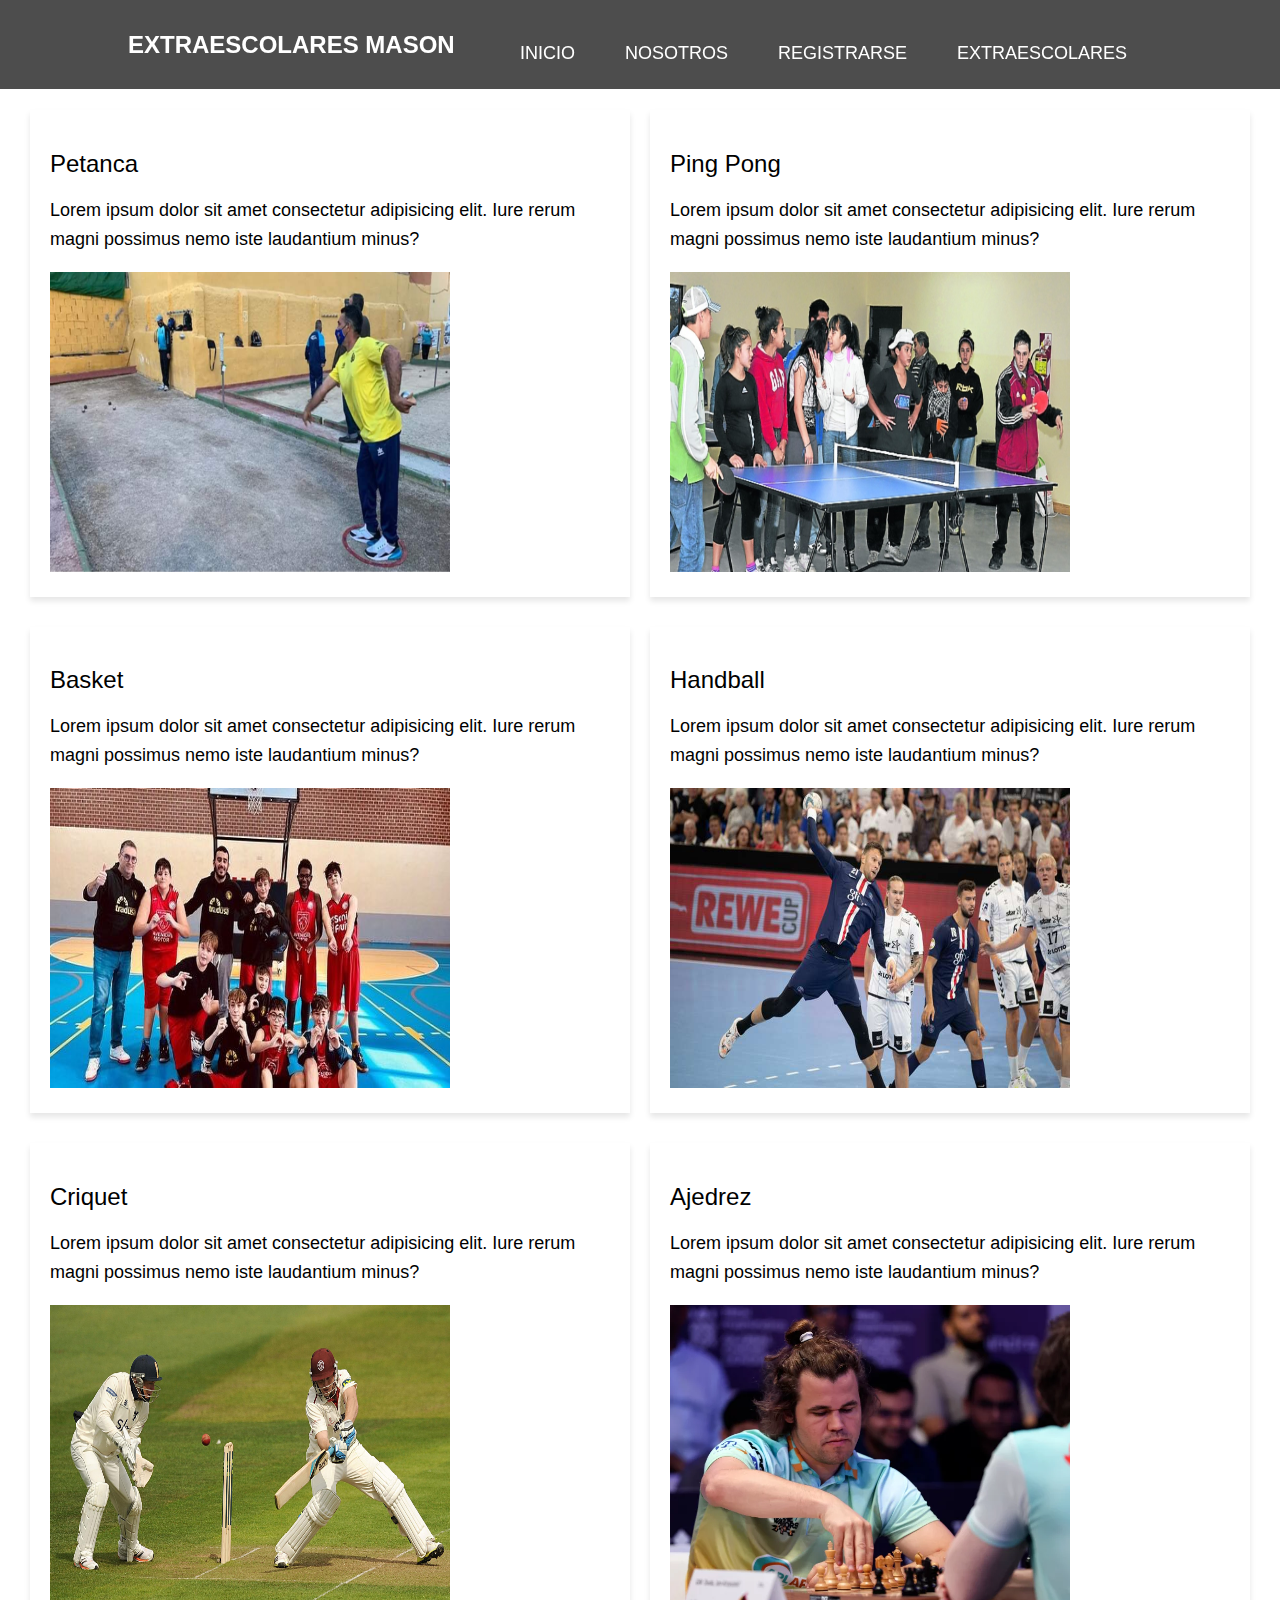
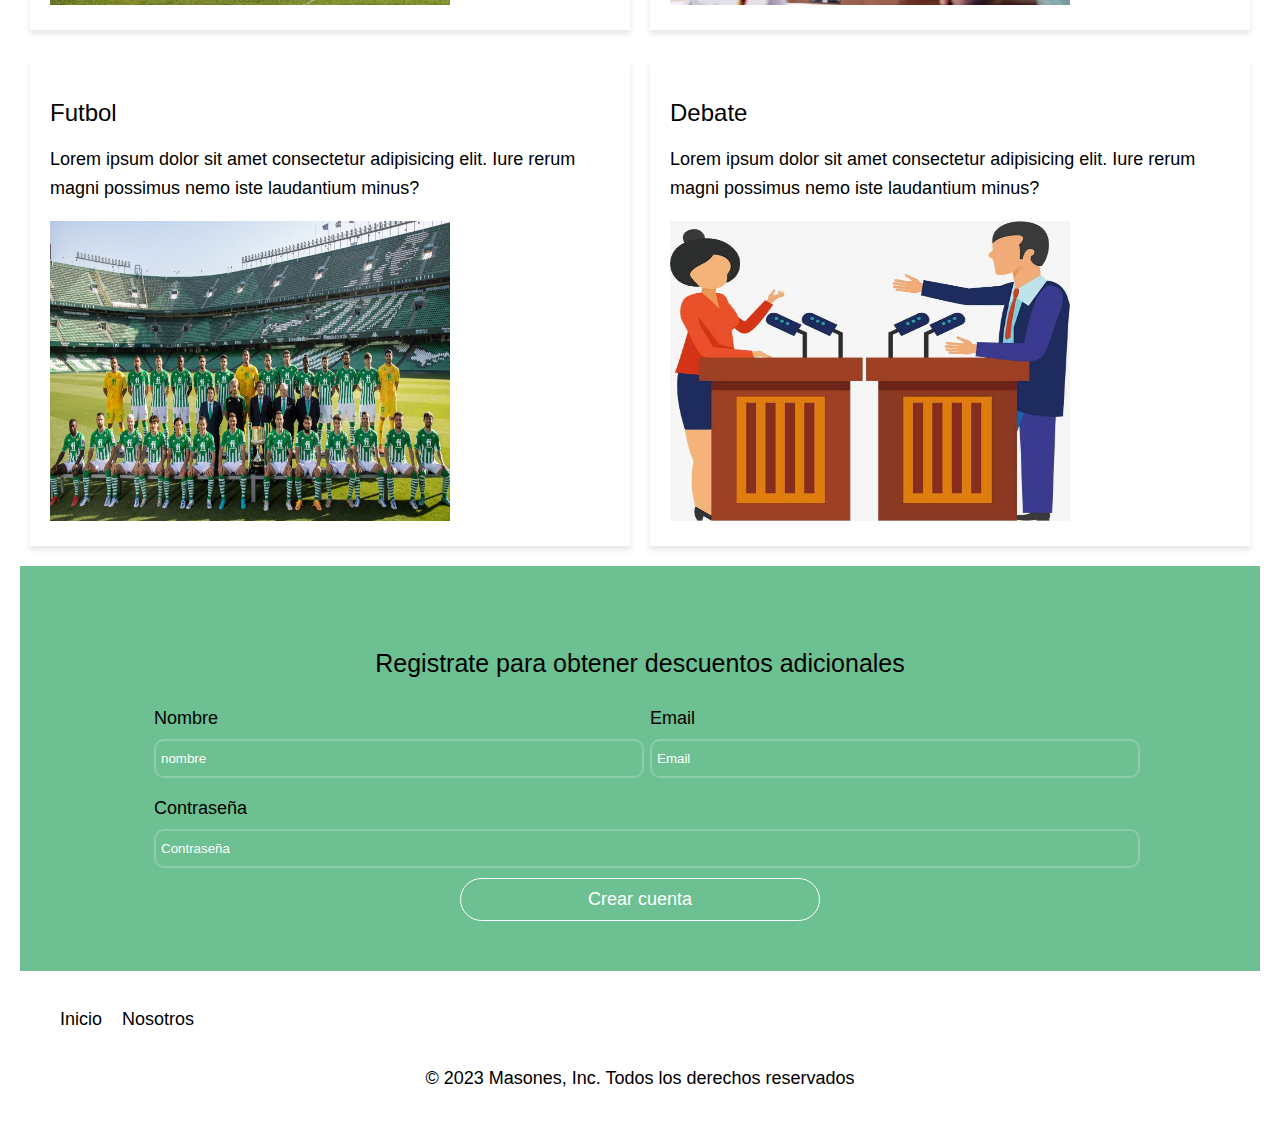
<file: index.html>
<!DOCTYPE html>
<html lang="en">

<head>
  <meta charset="UTF-8">
  <meta http-equiv="X-UA-Compatible" content="IE=edge">
  <meta name="viewport" content="width=device-width, initial-scale=1.0">
  <title>Extraescolares Mason</title>
  <link rel="stylesheet" href="styles.css">
</head>

<body>
  <header class="header">
    <div class="logo">Extraescolares Mason</div>
    <input type="checkbox" id="toggle">
    <label for="toggle"><img class="menu" src="./assets/menu.png" alt="menu"></label>
    <nav class="navigation">
      <ul>
        <li><a href="./index.html">INICIO</a></li>
        <li><a href="./index.html">NOSOTROS</a></li>
        <li><a href="#footer">REGISTRARSE</a></li>
        <li><a href="./index.html">EXTRAESCOLARES</a>
          <ul>
            <li><a href="./petanca.html">PETANCA</a></li>
            <li><a href="./ping-pong.html">PING PONG</a></li>
            <li><a href="./basket.html">BASKET</a></li>
            <li><a href="./handball.html">HANDBALL</a></li>
            <li><a href="./criquet.html">CRIQUET</a></li>
            <li><a href="./chess.html">AJEDREZ</a></li>
            <li><a href="./futbol.html">FUTBOL</a></li>
            <li><a href="./debate.html">DEBATE</a></li>
          </ul>
        </li>
      </ul>
    </nav>
  </header>

  <main class="main-content">
    <section class="section">
      <a href="./petanca.html">
        <h2>Petanca</h2>
        <p>Lorem ipsum dolor sit amet consectetur adipisicing elit. Iure rerum magni possimus nemo iste laudantium
          minus?</p>
        <div class="img">
          <img src="./assets/petanca1.jpg" alt="petanca1">
        </div>
      </a>
    </section>

    <section class="section">
      <a href="./ping-pong.html">
        <h2>Ping Pong</h2>
        <p>Lorem ipsum dolor sit amet consectetur adipisicing elit. Iure rerum magni possimus nemo iste laudantium
          minus?</p>
        <div class="img">
          <img src="./assets/ping-pong1.jpg" alt="Ping Pong">
        </div>
      </a>
    </section>

    <section class="section">
      <a href="./basket.html">
        <h2>Basket</h2>
        <p>Lorem ipsum dolor sit amet consectetur adipisicing elit. Iure rerum magni possimus nemo iste laudantium
          minus?</p>
        <div class="img">
          <img src="./assets/basket1.jpg" alt="basket">
        </div>
      </a>

    </section>

    <section class="section">
      <a href="./handball.html">
        <h2>Handball</h2>
        <p>Lorem ipsum dolor sit amet consectetur adipisicing elit. Iure rerum magni possimus nemo iste laudantium
          minus?</p>
        <div class="img">
          <img src="./assets/handball1.jpg" alt="handball">
        </div>
      </a>

    </section>

    <section class="section">
      <a href="./criquet.html">
        <h2>Criquet</h2>
        <p>Lorem ipsum dolor sit amet consectetur adipisicing elit. Iure rerum magni possimus nemo iste laudantium
          minus?</p>
        <div class="img">
          <img src="./assets/criquet1.jpg" alt="criquet">
        </div>
      </a>

    </section>

    <section class="section">
      <a href="./chess.html">
        <h2>Ajedrez</h2>
        <p>Lorem ipsum dolor sit amet consectetur adipisicing elit. Iure rerum magni possimus nemo iste laudantium
          minus?</p>
        <div class="img">
          <img src="./assets/chess1.webp" alt="chess">
        </div>
      </a>

    </section>

    <section class="section">
      <a href="./futbol.html">
        <h2>Futbol</h2>
        <p>Lorem ipsum dolor sit amet consectetur adipisicing elit. Iure rerum magni possimus nemo iste laudantium
          minus?</p>
        <div class="img">
          <img src="./assets/futbol1.jpeg" alt="futbol">
        </div>
      </a>
    </section>

    <section class="section">
      <a href="./debate.html">
        <h2>Debate</h2>
        <p>Lorem ipsum dolor sit amet consectetur adipisicing elit. Iure rerum magni possimus nemo iste laudantium
          minus?</p>
        <div class="img">
          <img src="./assets/debate1.jpg" alt="debate">
        </div>
      </a>
    </section>
  </main>

  <section id="contacto">
    <h4>Registrate para obtener descuentos adicionales</h4>
    <form class="form" action="#">
      <div class="datos-form">
        <div class="nombre">
          <label for="nombre">Nombre</label>
          <input type="text" name="nombre" id="nombre" placeholder="nombre">
        </div>

        <div class="email">
          <label for="email">Email</label>
          <input type="email" name="email" id="email" placeholder="Email">
        </div>
      </div>

      <div class="contraseña">
        <label for="contraseña">Contraseña</label>
        <input type="contraseña" name="contraseña" id="contraseña" placeholder="Contraseña">
      </div>

      <div class="boton-formulario">
        <a href="#" class="boton-saber-mas">Crear cuenta</a>
      </div>
    </form>
  </section>

  <footer id="footer" class="footer">
    <div class="container">
      <div class="footer-content">
        <div class="footer-links">
          <ul>
            <li><a href="#">Inicio</a></li>
            <li><a href="#">Nosotros</a></li>
          </ul>
        </div>
      </div>
      <p class="copyright">© 2023 Masones, Inc. Todos los derechos reservados</p>
    </div>
  </footer>
</body>

</html>
</file>
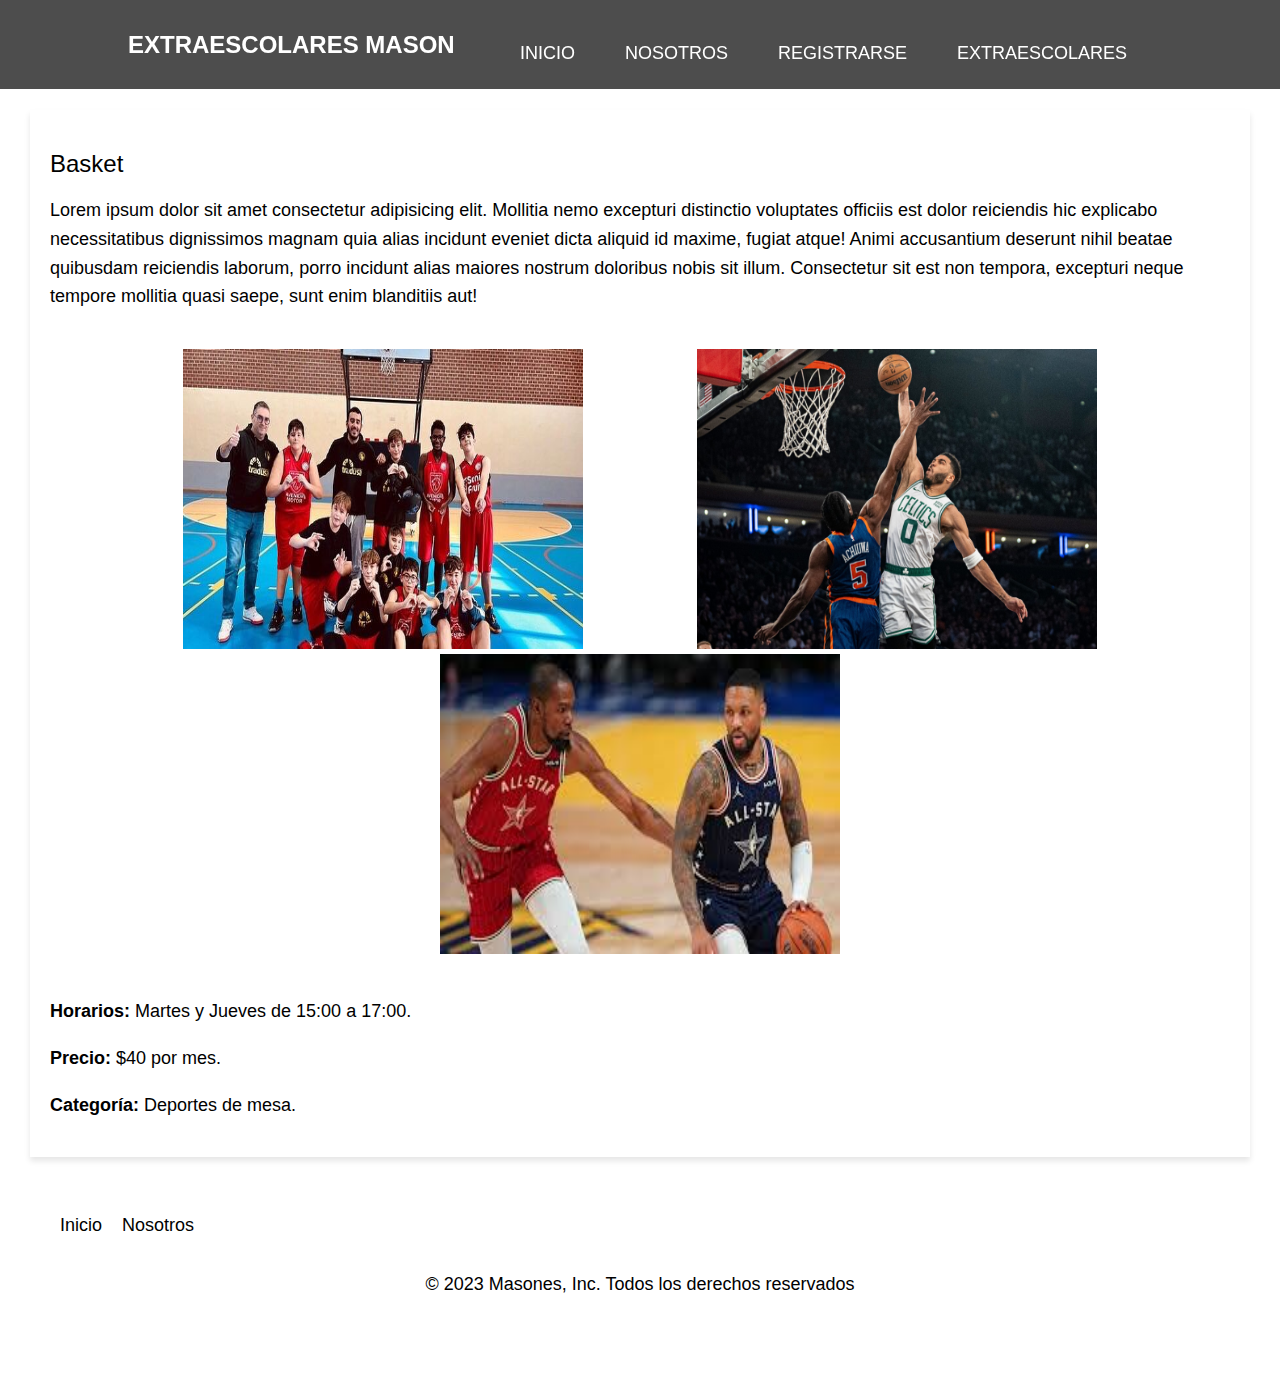
<file: basket.html>
<!DOCTYPE html>
<html lang="en">

<head>
  <meta charset="UTF-8">
  <meta http-equiv="X-UA-Compatible" content="IE=edge">
  <meta name="viewport" content="width=device-width, initial-scale=1.0">
  <title>Extraescolares Mason</title>
  <link rel="stylesheet" href="styles.css">
</head>

<body>
  <header class="header">
    <div class="logo">Extraescolares Mason</div>
    <input type="checkbox" id="toggle">
    <label for="toggle"><img class="menu" src="./assets/menu.png" alt="menu"></label>
    <nav class="navigation">
      <ul>
        <li><a href="./index.html">INICIO</a></li>
        <li><a href="./index.html">NOSOTROS</a></li>
        <li><a href="#footer">REGISTRARSE</a></li>
        <li><a href="./index.html">EXTRAESCOLARES</a>
          <ul>
            <li><a href="./petanca.html">PETANCA</a></li>
            <li><a href="./ping-pong.html">PING PONG</a></li>
            <li><a href="./basket.html">BASKET</a></li>
            <li><a href="./handball.html">HANDBALL</a></li>
            <li><a href="./criquet.html">CRIQUET</a></li>
            <li><a href="./chess.html">AJEDREZ</a></li>
            <li><a href="./futbol.html">FUTBOL</a></li>
            <li><a href="./debate.html">DEBATE</a></li>
          </ul>
        </li>
      </ul>
    </nav>
  </header>

  <main class="main-content">
    <section class="section">
      <a href="./basket.html">
        <h2>Basket</h2>
        <p>Lorem ipsum dolor sit amet consectetur adipisicing elit. Mollitia nemo excepturi distinctio voluptates
          officiis est dolor reiciendis hic explicabo necessitatibus dignissimos magnam quia alias incidunt eveniet
          dicta aliquid id maxime, fugiat atque! Animi accusantium deserunt nihil beatae quibusdam reiciendis laborum,
          porro incidunt alias maiores nostrum doloribus nobis sit illum. Consectetur sit est non tempora, excepturi
          neque tempore mollitia quasi saepe, sunt enim blanditiis aut!</p>
        <div class="imgs">
          <div class="img">
            <img src="./assets/basket1.jpg" alt="Basket 1">
          </div>
          <div class="img">
            <img src="./assets/basket2.jpg" alt="Basket 2">
          </div>
          <div class="img">
            <img src="./assets/basket3.jpg" alt="Basket 3">
          </div>
        </div>
        <div class="additional-info">
          <p><strong>Horarios:</strong> Martes y Jueves de 15:00 a 17:00.</p>
          <p><strong>Precio:</strong> $40 por mes.</p>
          <p><strong>Categoría:</strong> Deportes de mesa.</p>
        </div>
      </a>
    </section>
  </main>

  <footer class="footer">
    <div class="container">
      <div class="footer-content">
        <div class="footer-links">
          <ul>
            <li><a href="#">Inicio</a></li>
            <li><a href="#">Nosotros</a></li>
          </ul>
        </div>
      </div>
      <p class="copyright">© 2023 Masones, Inc. Todos los derechos reservados</p>
    </div>
  </footer>
</body>

</html>
</file>
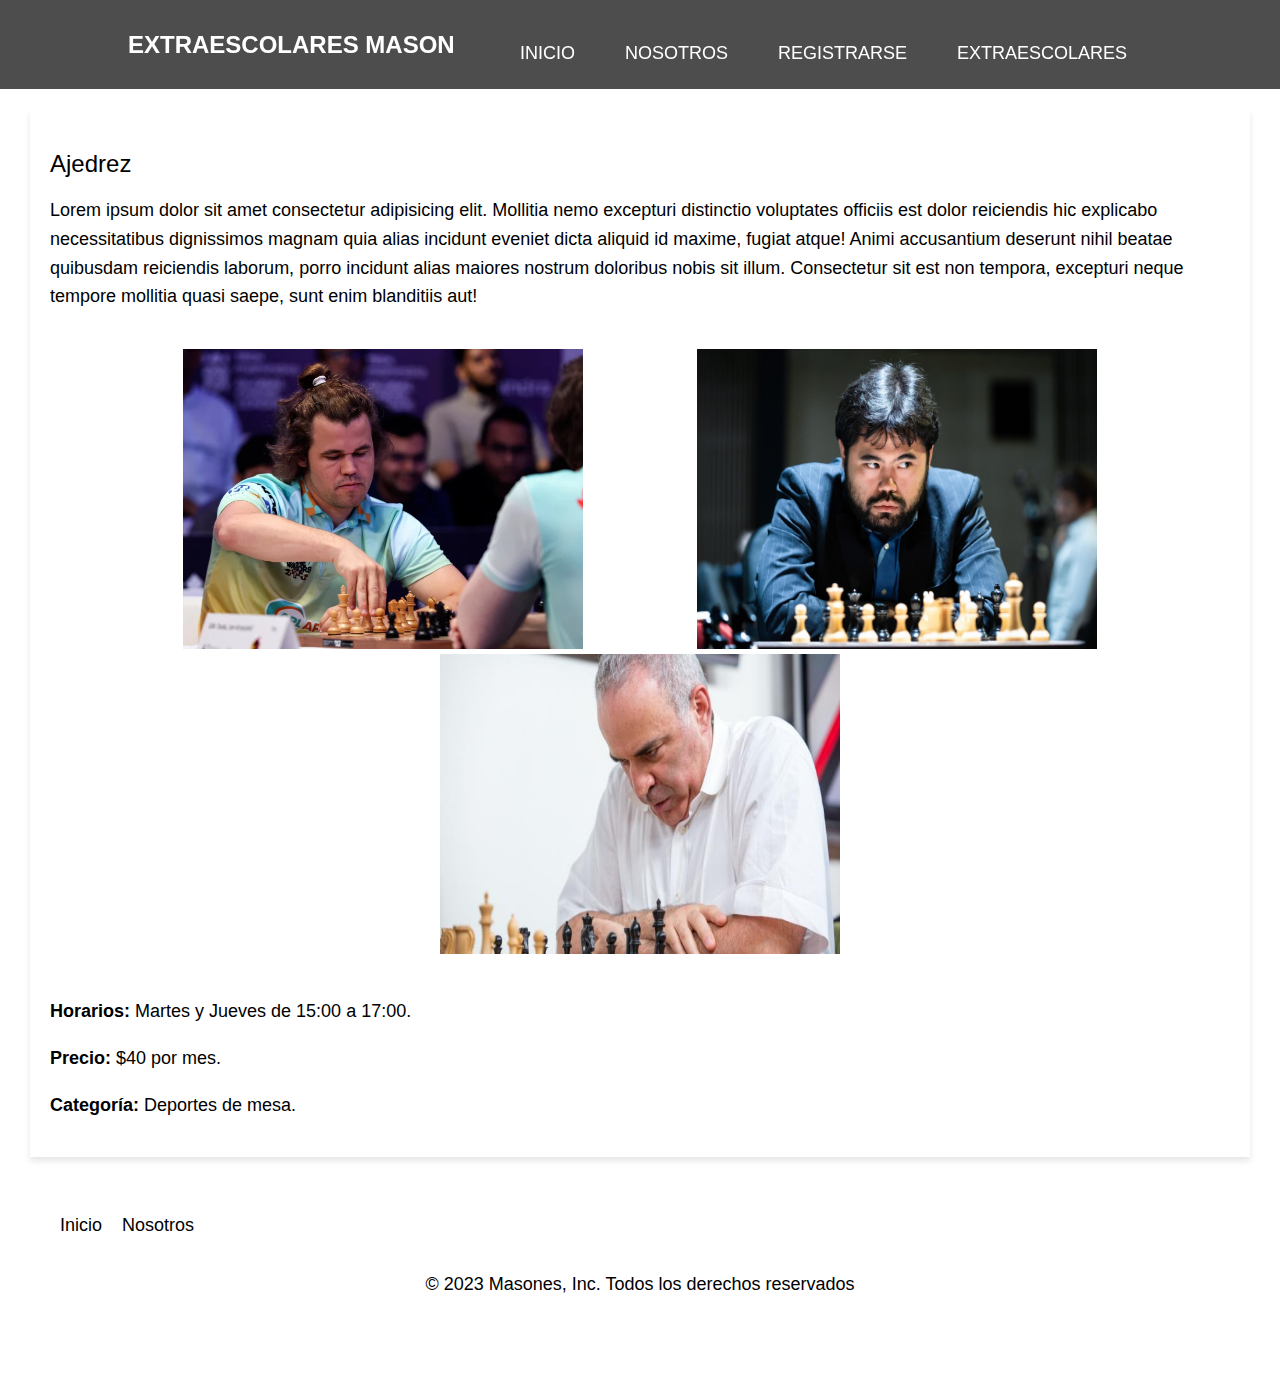
<file: chess.html>
<!DOCTYPE html>
<html lang="en">

<head>
  <meta charset="UTF-8">
  <meta http-equiv="X-UA-Compatible" content="IE=edge">
  <meta name="viewport" content="width=device-width, initial-scale=1.0">
  <title>Extraescolares Mason</title>
  <link rel="stylesheet" href="styles.css">
</head>

<body>
  <header class="header">
    <div class="logo">Extraescolares Mason</div>
    <input type="checkbox" id="toggle">
    <label for="toggle"><img class="menu" src="./assets/menu.png" alt="menu"></label>
    <nav class="navigation">
      <ul>
        <li><a href="./index.html">INICIO</a></li>
        <li><a href="./index.html">NOSOTROS</a></li>
        <li><a href="#footer">REGISTRARSE</a></li>
        <li><a href="./index.html">EXTRAESCOLARES</a>
          <ul>
            <li><a href="./petanca.html">PETANCA</a></li>
            <li><a href="./ping-pong.html">PING PONG</a></li>
            <li><a href="./basket.html">BASKET</a></li>
            <li><a href="./handball.html">HANDBALL</a></li>
            <li><a href="./criquet.html">CRIQUET</a></li>
            <li><a href="./chess.html">AJEDREZ</a></li>
            <li><a href="./futbol.html">FUTBOL</a></li>
            <li><a href="./debate.html">DEBATE</a></li>
          </ul>
        </li>
      </ul>
    </nav>
  </header>

  <main class="main-content">
    <section class="section">
      <a href="./chess.html">
        <h2>Ajedrez</h2>
        <p>Lorem ipsum dolor sit amet consectetur adipisicing elit. Mollitia nemo excepturi distinctio voluptates
          officiis est dolor reiciendis hic explicabo necessitatibus dignissimos magnam quia alias incidunt eveniet
          dicta aliquid id maxime, fugiat atque! Animi accusantium deserunt nihil beatae quibusdam reiciendis laborum,
          porro incidunt alias maiores nostrum doloribus nobis sit illum. Consectetur sit est non tempora, excepturi
          neque tempore mollitia quasi saepe, sunt enim blanditiis aut!</p>
        <div class="imgs">
          <div class="img">
            <img src="./assets/chess1.webp" alt="chess 1">
          </div>
          <div class="img">
            <img src="./assets/chess2.webp" alt="chess 2">
          </div>
          <div class="img">
            <img src="./assets/chess3.webp" alt="chess 3">
          </div>
        </div>
        <div class="additional-info">
          <p><strong>Horarios:</strong> Martes y Jueves de 15:00 a 17:00.</p>
          <p><strong>Precio:</strong> $40 por mes.</p>
          <p><strong>Categoría:</strong> Deportes de mesa.</p>
        </div>
      </a>
    </section>
  </main>

  <footer class="footer">
    <div class="container">
      <div class="footer-content">
        <div class="footer-links">
          <ul>
            <li><a href="#">Inicio</a></li>
            <li><a href="#">Nosotros</a></li>
          </ul>
        </div>
      </div>
      <p class="copyright">© 2023 Masones, Inc. Todos los derechos reservados</p>
    </div>
  </footer>
</body>

</html>
</file>
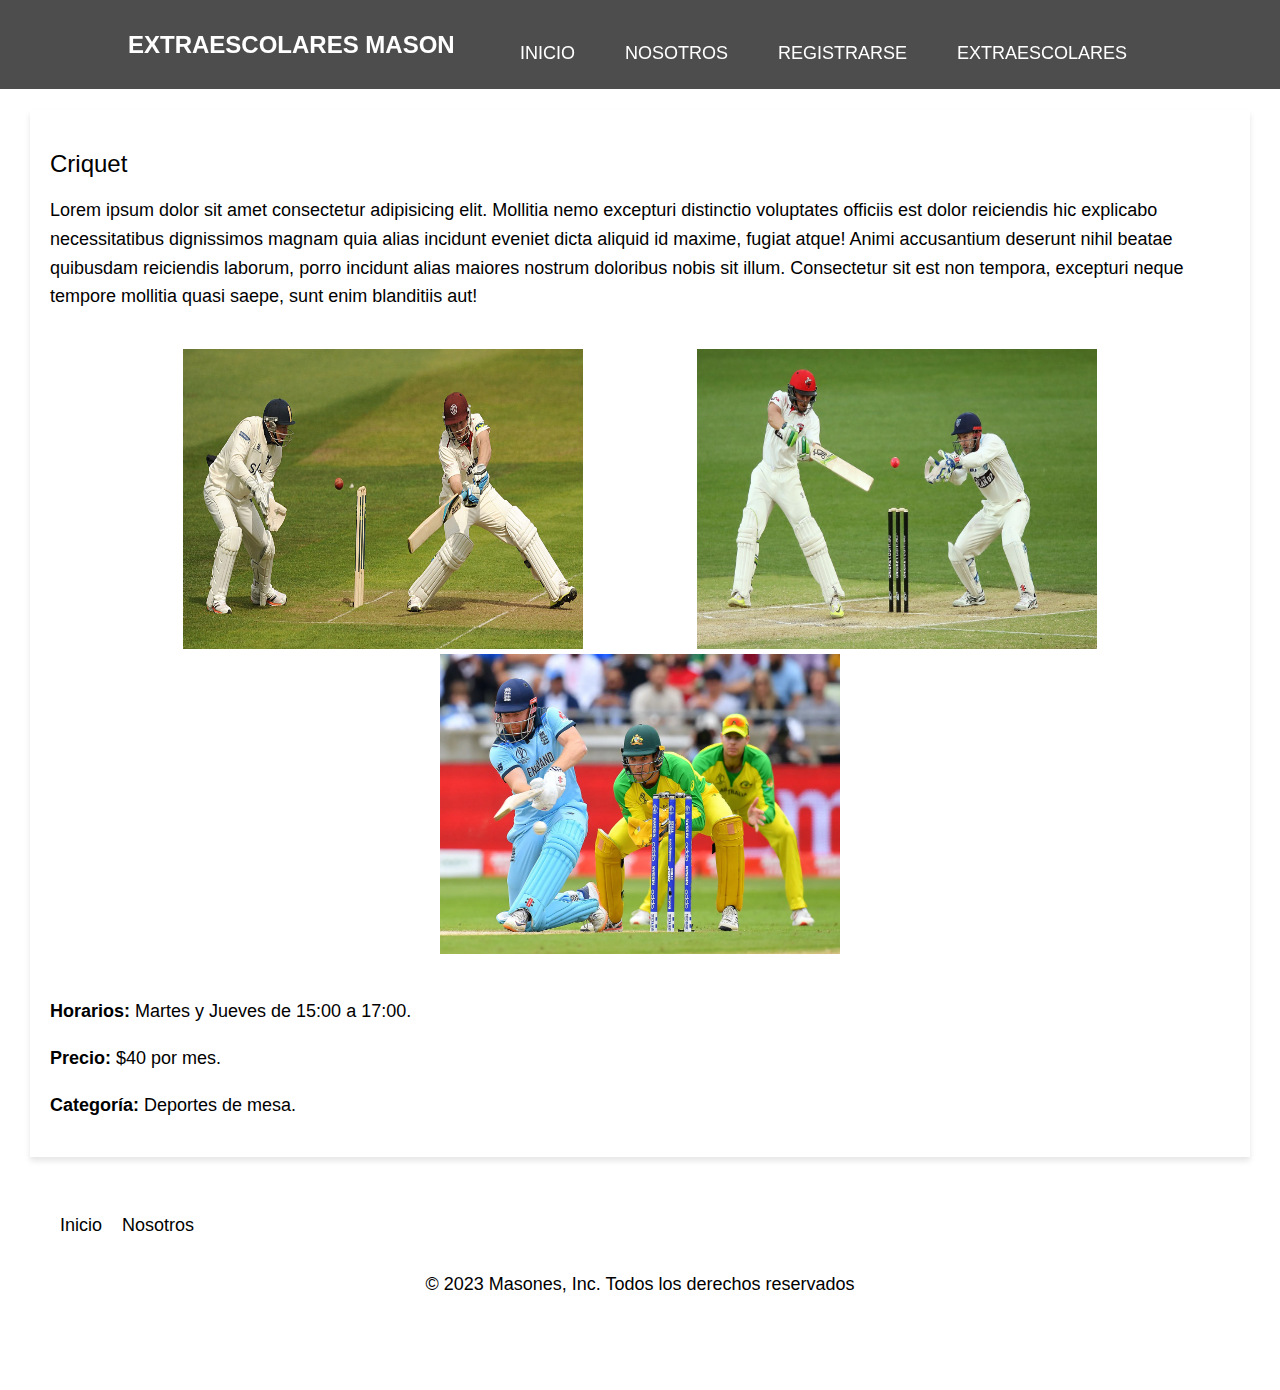
<file: criquet.html>
<!DOCTYPE html>
<html lang="en">

<head>
  <meta charset="UTF-8">
  <meta http-equiv="X-UA-Compatible" content="IE=edge">
  <meta name="viewport" content="width=device-width, initial-scale=1.0">
  <title>Extraescolares Mason</title>
  <link rel="stylesheet" href="styles.css">
</head>

<body>
  <header class="header">
    <div class="logo">Extraescolares Mason</div>
    <input type="checkbox" id="toggle">
    <label for="toggle"><img class="menu" src="./assets/menu.png" alt="menu"></label>
    <nav class="navigation">
      <ul>
        <li><a href="./index.html">INICIO</a></li>
        <li><a href="./index.html">NOSOTROS</a></li>
        <li><a href="#footer">REGISTRARSE</a></li>
        <li><a href="./index.html">EXTRAESCOLARES</a>
          <ul>
            <li><a href="./petanca.html">PETANCA</a></li>
            <li><a href="./ping-pong.html">PING PONG</a></li>
            <li><a href="./basket.html">BASKET</a></li>
            <li><a href="./handball.html">HANDBALL</a></li>
            <li><a href="./criquet.html">CRIQUET</a></li>
            <li><a href="./chess.html">AJEDREZ</a></li>
            <li><a href="./futbol.html">FUTBOL</a></li>
            <li><a href="./debate.html">DEBATE</a></li>
          </ul>
        </li>
      </ul>
    </nav>
  </header>

  <main class="main-content">
    <section class="section">
      <a href="./criquet.html">
        <h2>Criquet</h2>
        <p>Lorem ipsum dolor sit amet consectetur adipisicing elit. Mollitia nemo excepturi distinctio voluptates
          officiis est dolor reiciendis hic explicabo necessitatibus dignissimos magnam quia alias incidunt eveniet
          dicta aliquid id maxime, fugiat atque! Animi accusantium deserunt nihil beatae quibusdam reiciendis laborum,
          porro incidunt alias maiores nostrum doloribus nobis sit illum. Consectetur sit est non tempora, excepturi
          neque tempore mollitia quasi saepe, sunt enim blanditiis aut!</p>
        <div class="imgs">
          <div class="img">
            <img src="./assets/criquet1.jpg" alt="criquet 1">
          </div>
          <div class="img">
            <img src="./assets/criquet2.jpg" alt="criquet 2">
          </div>
          <div class="img">
            <img src="./assets/criquet3.webp" alt="criquet 3">
          </div>
        </div>
        <div class="additional-info">
          <p><strong>Horarios:</strong> Martes y Jueves de 15:00 a 17:00.</p>
          <p><strong>Precio:</strong> $40 por mes.</p>
          <p><strong>Categoría:</strong> Deportes de mesa.</p>
        </div>
      </a>
    </section>
  </main>

  <footer class="footer">
    <div class="container">
      <div class="footer-content">
        <div class="footer-links">
          <ul>
            <li><a href="#">Inicio</a></li>
            <li><a href="#">Nosotros</a></li>
          </ul>
        </div>
      </div>
      <p class="copyright">© 2023 Masones, Inc. Todos los derechos reservados</p>
    </div>
  </footer>
</body>

</html>
</file>
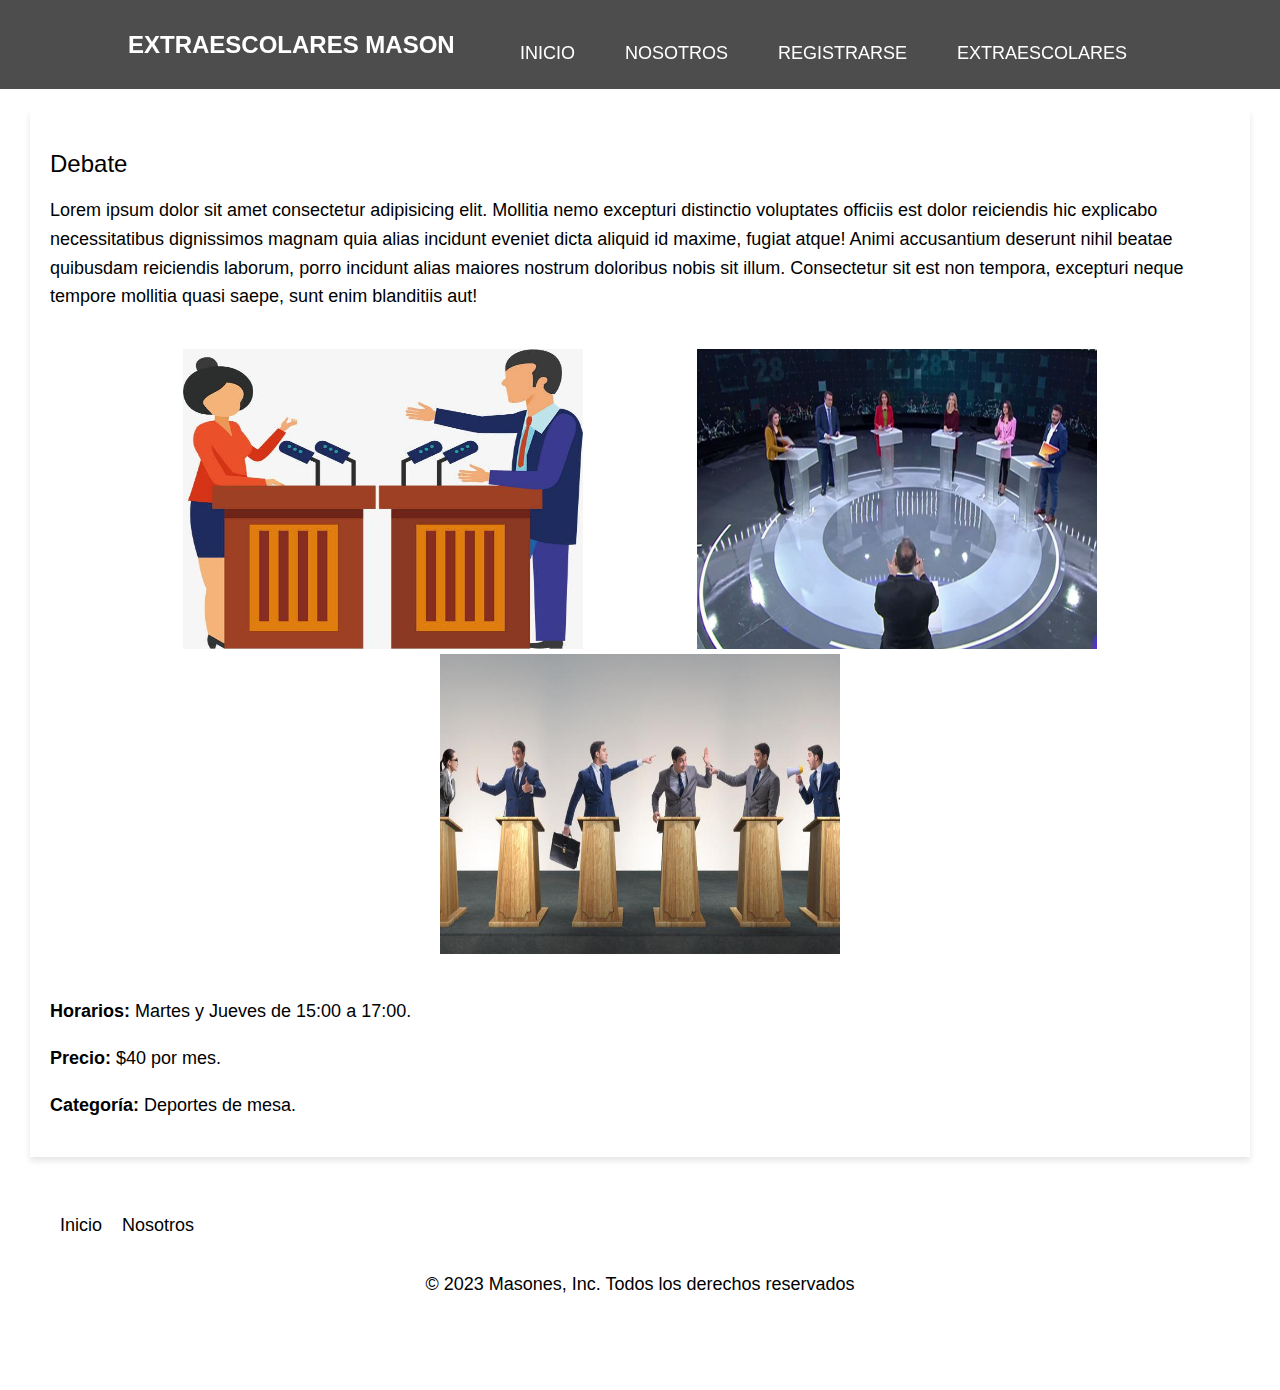
<file: debate.html>
<!DOCTYPE html>
<html lang="en">

<head>
  <meta charset="UTF-8">
  <meta http-equiv="X-UA-Compatible" content="IE=edge">
  <meta name="viewport" content="width=device-width, initial-scale=1.0">
  <title>Extraescolares Mason</title>
  <link rel="stylesheet" href="styles.css">
</head>

<body>
  <header class="header">
    <div class="logo">Extraescolares Mason</div>
    <input type="checkbox" id="toggle">
    <label for="toggle"><img class="menu" src="./assets/menu.png" alt="menu"></label>
    <nav class="navigation">
      <ul>
        <li><a href="./index.html">INICIO</a></li>
        <li><a href="./index.html">NOSOTROS</a></li>
        <li><a href="#footer">REGISTRARSE</a></li>
        <li><a href="./index.html">EXTRAESCOLARES</a>
          <ul>
            <li><a href="./petanca.html">PETANCA</a></li>
            <li><a href="./ping-pong.html">PING PONG</a></li>
            <li><a href="./basket.html">BASKET</a></li>
            <li><a href="./handball.html">HANDBALL</a></li>
            <li><a href="./criquet.html">CRIQUET</a></li>
            <li><a href="./chess.html">AJEDREZ</a></li>
            <li><a href="./futbol.html">FUTBOL</a></li>
            <li><a href="./debate.html">DEBATE</a></li>
          </ul>
        </li>
      </ul>
    </nav>
  </header>

  <main class="main-content">
    <section class="section">
      <a href="./chess.html">
        <h2>Debate</h2>
        <p>Lorem ipsum dolor sit amet consectetur adipisicing elit. Mollitia nemo excepturi distinctio voluptates
          officiis est dolor reiciendis hic explicabo necessitatibus dignissimos magnam quia alias incidunt eveniet
          dicta aliquid id maxime, fugiat atque! Animi accusantium deserunt nihil beatae quibusdam reiciendis laborum,
          porro incidunt alias maiores nostrum doloribus nobis sit illum. Consectetur sit est non tempora, excepturi
          neque tempore mollitia quasi saepe, sunt enim blanditiis aut!</p>
        <div class="imgs">
          <div class="img">
            <img src="./assets/debate1.jpg" alt="debate 1">
          </div>
          <div class="img">
            <img src="./assets/debate2.jpg" alt="debate 2">
          </div>
          <div class="img">
            <img src="./assets/debate3.jpg" alt="debate 3">
          </div>
        </div>
        <div class="additional-info">
          <p><strong>Horarios:</strong> Martes y Jueves de 15:00 a 17:00.</p>
          <p><strong>Precio:</strong> $40 por mes.</p>
          <p><strong>Categoría:</strong> Deportes de mesa.</p>
        </div>
      </a>
    </section>
  </main>

  <footer class="footer">
    <div class="container">
      <div class="footer-content">
        <div class="footer-links">
          <ul>
            <li><a href="#">Inicio</a></li>
            <li><a href="#">Nosotros</a></li>
          </ul>
        </div>
      </div>
      <p class="copyright">© 2023 Masones, Inc. Todos los derechos reservados</p>
    </div>
  </footer>
</body>

</html>
</file>
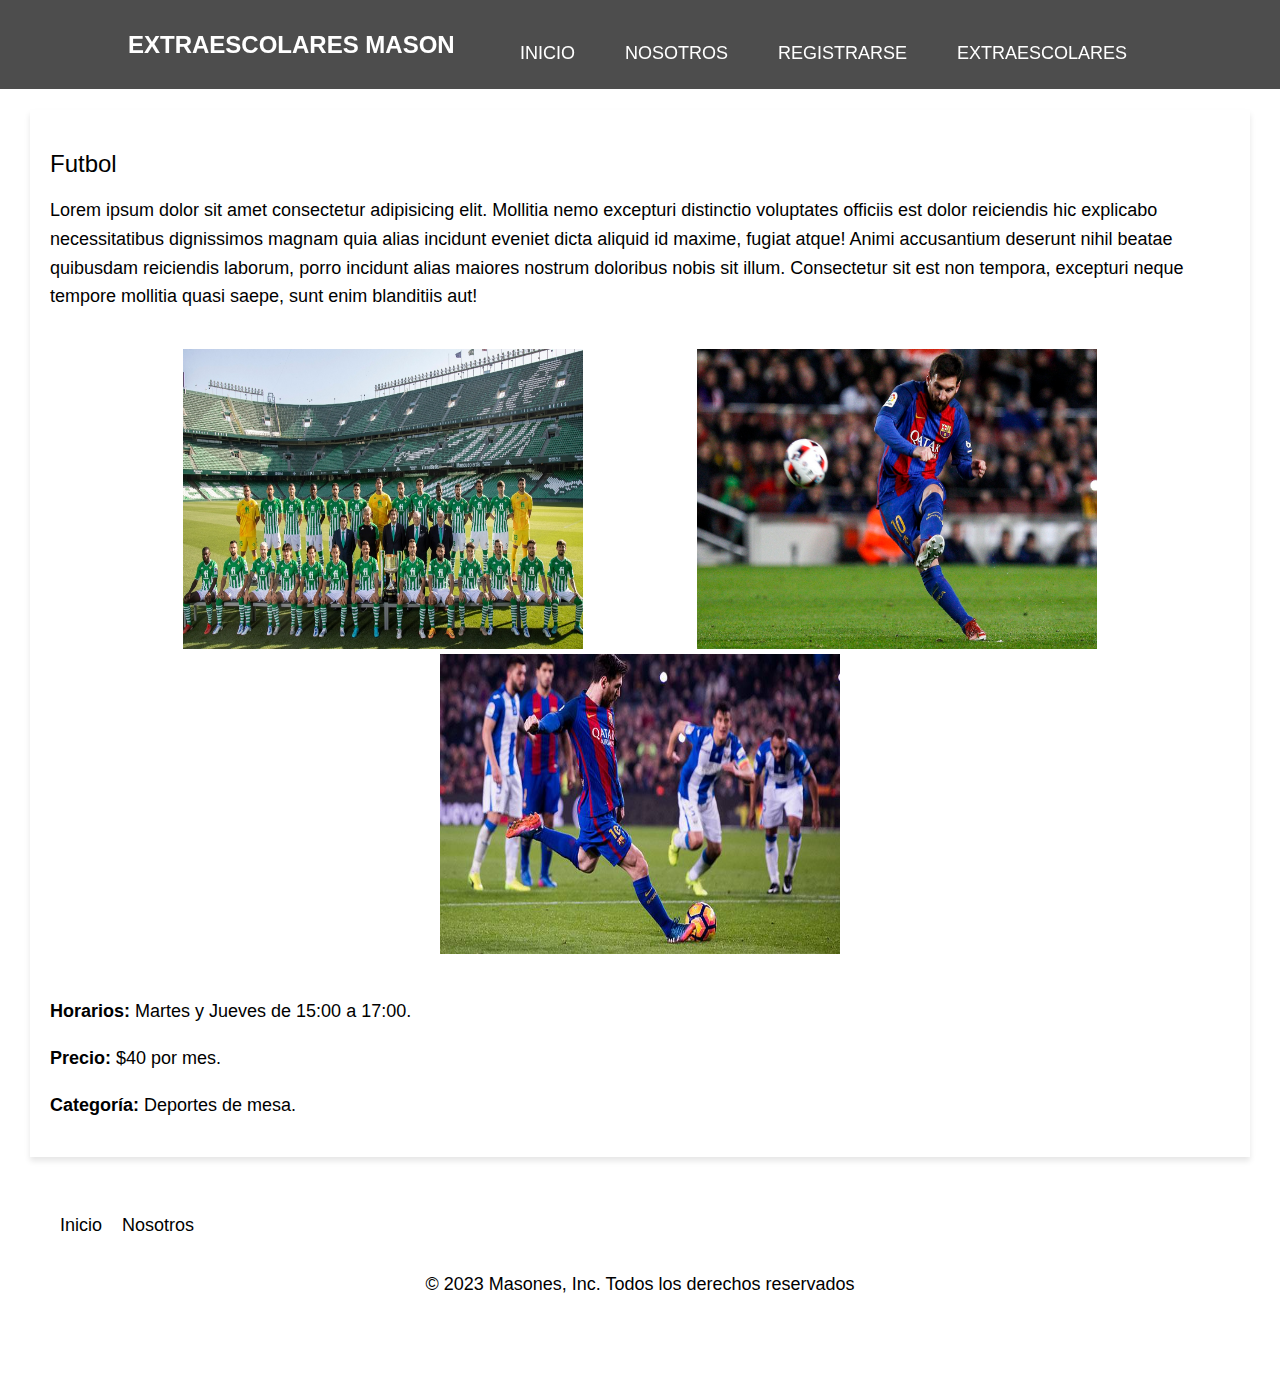
<file: futbol.html>
<!DOCTYPE html>
<html lang="en">

<head>
  <meta charset="UTF-8">
  <meta http-equiv="X-UA-Compatible" content="IE=edge">
  <meta name="viewport" content="width=device-width, initial-scale=1.0">
  <title>Extraescolares Mason</title>
  <link rel="stylesheet" href="styles.css">
</head>

<body>
  <header class="header">
    <div class="logo">Extraescolares Mason</div>
    <input type="checkbox" id="toggle">
    <label for="toggle"><img class="menu" src="./assets/menu.png" alt="menu"></label>
    <nav class="navigation">
      <ul>
        <li><a href="./index.html">INICIO</a></li>
        <li><a href="./index.html">NOSOTROS</a></li>
        <li><a href="#footer">REGISTRARSE</a></li>
        <li><a href="./index.html">EXTRAESCOLARES</a>
          <ul>
            <li><a href="./petanca.html">PETANCA</a></li>
            <li><a href="./ping-pong.html">PING PONG</a></li>
            <li><a href="./basket.html">BASKET</a></li>
            <li><a href="./handball.html">HANDBALL</a></li>
            <li><a href="./criquet.html">CRIQUET</a></li>
            <li><a href="./chess.html">AJEDREZ</a></li>
            <li><a href="./futbol.html">FUTBOL</a></li>
            <li><a href="./debate.html">DEBATE</a></li>
          </ul>
        </li>
      </ul>
    </nav>
  </header>

  <main class="main-content">
    <section class="section">
      <a href="./chess.html">
        <h2>Futbol</h2>
        <p>Lorem ipsum dolor sit amet consectetur adipisicing elit. Mollitia nemo excepturi distinctio voluptates
          officiis est dolor reiciendis hic explicabo necessitatibus dignissimos magnam quia alias incidunt eveniet
          dicta aliquid id maxime, fugiat atque! Animi accusantium deserunt nihil beatae quibusdam reiciendis laborum,
          porro incidunt alias maiores nostrum doloribus nobis sit illum. Consectetur sit est non tempora, excepturi
          neque tempore mollitia quasi saepe, sunt enim blanditiis aut!</p>
        <div class="imgs">
          <div class="img">
            <img src="./assets/futbol1.jpeg" alt="futbol 1">
          </div>
          <div class="img">
            <img src="./assets/futbol2.jpeg" alt="futbol 2">
          </div>
          <div class="img">
            <img src="./assets/futbol3.jpeg" alt="futbol 3">
          </div>
        </div>
        <div class="additional-info">
          <p><strong>Horarios:</strong> Martes y Jueves de 15:00 a 17:00.</p>
          <p><strong>Precio:</strong> $40 por mes.</p>
          <p><strong>Categoría:</strong> Deportes de mesa.</p>
        </div>
      </a>
    </section>
  </main>

  <footer class="footer">
    <div class="container">
      <div class="footer-content">
        <div class="footer-links">
          <ul>
            <li><a href="#">Inicio</a></li>
            <li><a href="#">Nosotros</a></li>
          </ul>
        </div>
      </div>
      <p class="copyright">© 2023 Masones, Inc. Todos los derechos reservados</p>
    </div>
  </footer>
</body>

</html>
</file>
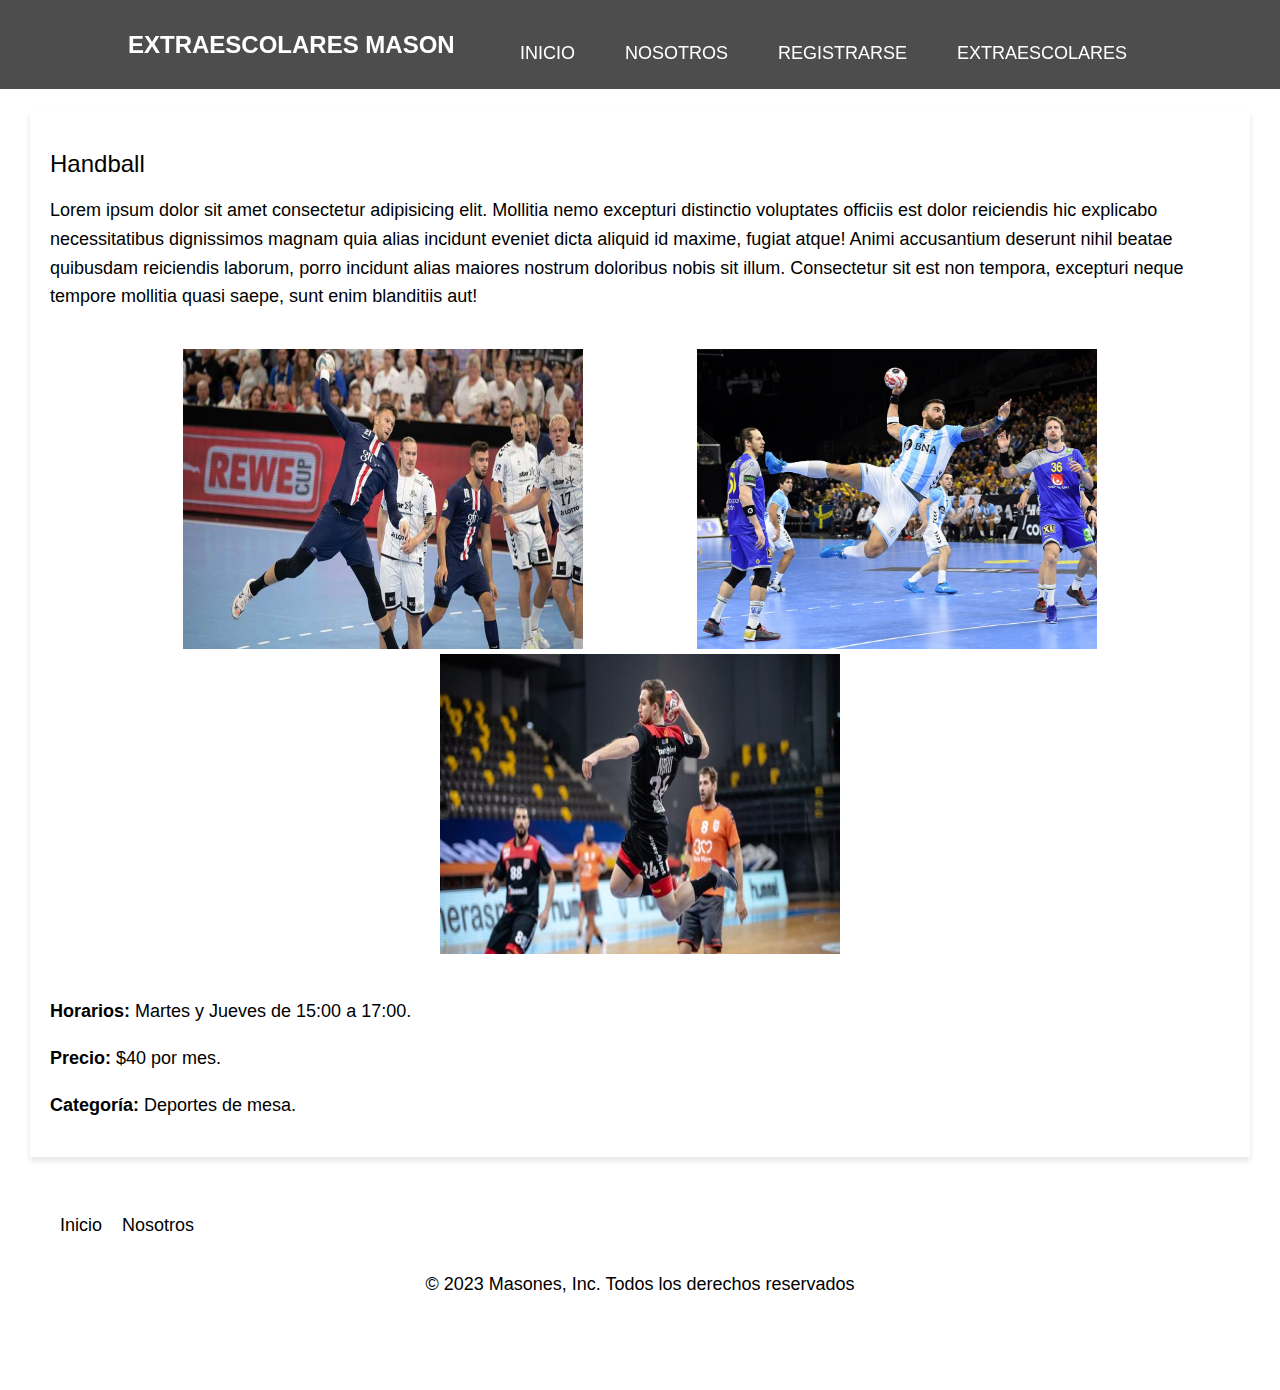
<file: handball.html>
<!DOCTYPE html>
<html lang="en">

<head>
  <meta charset="UTF-8">
  <meta http-equiv="X-UA-Compatible" content="IE=edge">
  <meta name="viewport" content="width=device-width, initial-scale=1.0">
  <title>Extraescolares Mason</title>
  <link rel="stylesheet" href="styles.css">
</head>

<body>
  <header class="header">
    <div class="logo">Extraescolares Mason</div>
    <input type="checkbox" id="toggle">
    <label for="toggle"><img class="menu" src="./assets/menu.png" alt="menu"></label>
    <nav class="navigation">
      <ul>
        <li><a href="./index.html">INICIO</a></li>
        <li><a href="./index.html">NOSOTROS</a></li>
        <li><a href="#footer">REGISTRARSE</a></li>
        <li><a href="./index.html">EXTRAESCOLARES</a>
          <ul>
            <li><a href="./petanca.html">PETANCA</a></li>
            <li><a href="./ping-pong.html">PING PONG</a></li>
            <li><a href="./basket.html">BASKET</a></li>
            <li><a href="./handball.html">HANDBALL</a></li>
            <li><a href="./criquet.html">CRIQUET</a></li>
            <li><a href="./chess.html">AJEDREZ</a></li>
            <li><a href="./futbol.html">FUTBOL</a></li>
            <li><a href="./debate.html">DEBATE</a></li>
          </ul>
        </li>
      </ul>
    </nav>
  </header>

  <main class="main-content">
    <section class="section">
      <a href="./handball.html">
        <h2>Handball</h2>
        <p>Lorem ipsum dolor sit amet consectetur adipisicing elit. Mollitia nemo excepturi distinctio voluptates
          officiis est dolor reiciendis hic explicabo necessitatibus dignissimos magnam quia alias incidunt eveniet
          dicta aliquid id maxime, fugiat atque! Animi accusantium deserunt nihil beatae quibusdam reiciendis laborum,
          porro incidunt alias maiores nostrum doloribus nobis sit illum. Consectetur sit est non tempora, excepturi
          neque tempore mollitia quasi saepe, sunt enim blanditiis aut!</p>
        <div class="imgs">
          <div class="img">
            <img src="./assets/handball1.jpg" alt="handball 1">
          </div>
          <div class="img">
            <img src="./assets/handball2.jpg" alt="handball 2">
          </div>
          <div class="img">
            <img src="./assets/handball3.jpg" alt="handball 3">
          </div>
        </div>
        <div class="additional-info">
          <p><strong>Horarios:</strong> Martes y Jueves de 15:00 a 17:00.</p>
          <p><strong>Precio:</strong> $40 por mes.</p>
          <p><strong>Categoría:</strong> Deportes de mesa.</p>
        </div>
      </a>
    </section>
  </main>

  <footer class="footer">
    <div class="container">
      <div class="footer-content">
        <div class="footer-links">
          <ul>
            <li><a href="#">Inicio</a></li>
            <li><a href="#">Nosotros</a></li>
          </ul>
        </div>
      </div>
      <p class="copyright">© 2023 Masones, Inc. Todos los derechos reservados</p>
    </div>
  </footer>
</body>

</html>
</file>
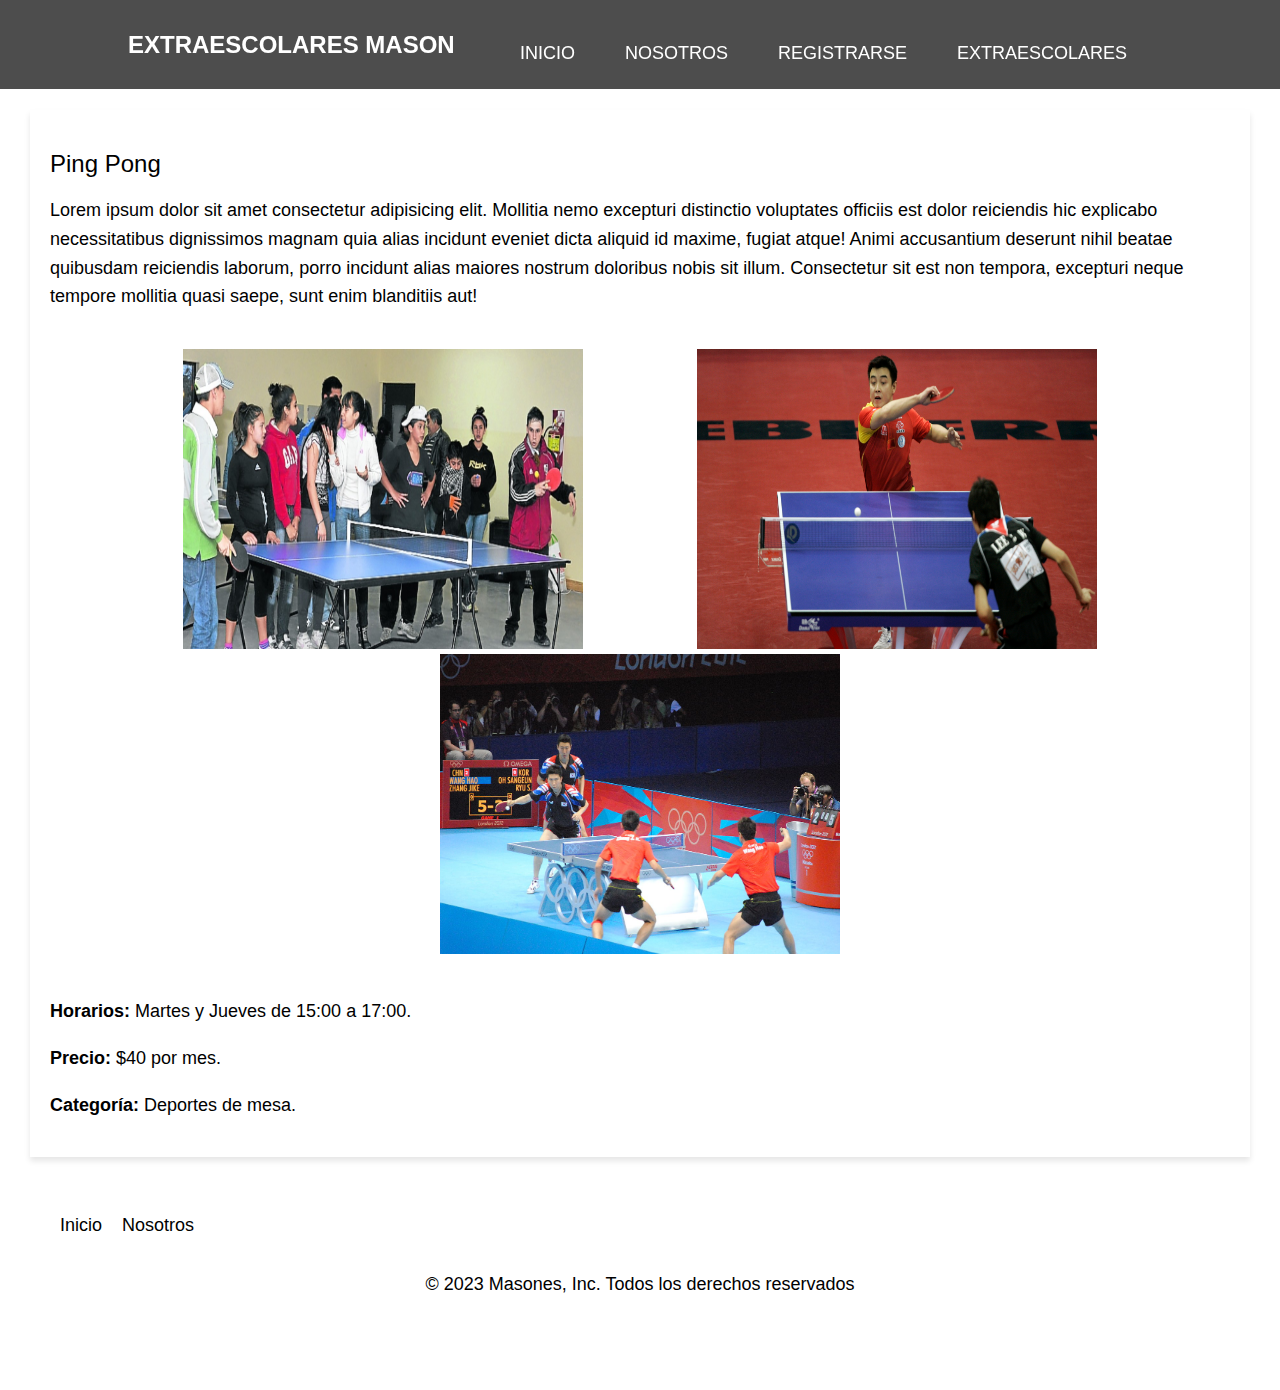
<file: ping-pong.html>
<!DOCTYPE html>
<html lang="en">

<head>
  <meta charset="UTF-8">
  <meta http-equiv="X-UA-Compatible" content="IE=edge">
  <meta name="viewport" content="width=device-width, initial-scale=1.0">
  <title>Extraescolares Mason</title>
  <link rel="stylesheet" href="styles.css">
</head>

<body>
  <header class="header">
    <div class="logo">Extraescolares Mason</div>
    <input type="checkbox" id="toggle">
    <label for="toggle"><img class="menu" src="./assets/menu.png" alt="menu"></label>
    <nav class="navigation">
      <ul>
        <li><a href="./index.html">INICIO</a></li>
        <li><a href="./index.html">NOSOTROS</a></li>
        <li><a href="#footer">REGISTRARSE</a></li>
        <li><a href="./index.html">EXTRAESCOLARES</a>
          <ul>
            <li><a href="./petanca.html">PETANCA</a></li>
            <li><a href="./ping-pong.html">PING PONG</a></li>
            <li><a href="./basket.html">BASKET</a></li>
            <li><a href="./handball.html">HANDBALL</a></li>
            <li><a href="./criquet.html">CRIQUET</a></li>
            <li><a href="./chess.html">AJEDREZ</a></li>
            <li><a href="./futbol.html">FUTBOL</a></li>
            <li><a href="./debate.html">DEBATE</a></li>
          </ul>
        </li>
      </ul>
    </nav>
  </header>

  <main class="main-content">
    <section class="section">
      <a href="./ping-pong.html">
        <h2>Ping Pong</h2>
        <p>Lorem ipsum dolor sit amet consectetur adipisicing elit. Mollitia nemo excepturi distinctio voluptates
          officiis est dolor reiciendis hic explicabo necessitatibus dignissimos magnam quia alias incidunt eveniet
          dicta aliquid id maxime, fugiat atque! Animi accusantium deserunt nihil beatae quibusdam reiciendis laborum,
          porro incidunt alias maiores nostrum doloribus nobis sit illum. Consectetur sit est non tempora, excepturi
          neque tempore mollitia quasi saepe, sunt enim blanditiis aut!</p>
        <div class="imgs">
          <div class="img">
            <img src="./assets/ping-pong1.jpg" alt="Ping Pong 1">
          </div>
          <div class="img">
            <img src="./assets/ping-pong2.jpg" alt="Ping Pong 2">
          </div>
          <div class="img">
            <img src="./assets/ping-pong3.jpg" alt="Ping Pong 3">
          </div>
        </div>
        <div class="additional-info">
          <p><strong>Horarios:</strong> Martes y Jueves de 15:00 a 17:00.</p>
          <p><strong>Precio:</strong> $40 por mes.</p>
          <p><strong>Categoría:</strong> Deportes de mesa.</p>
        </div>
      </a>
    </section>
  </main>

  <footer class="footer">
    <div class="container">
      <div class="footer-content">
        <div class="footer-links">
          <ul>
            <li><a href="#">Inicio</a></li>
            <li><a href="#">Nosotros</a></li>
          </ul>
        </div>
      </div>
      <p class="copyright">© 2023 Masones, Inc. Todos los derechos reservados</p>
    </div>
  </footer>
</body>

</html>
</file>
<file: styles.css>
* {
    color: black;
}

*::before,
*::after {
    margin: 0;
    padding: 0;
    box-sizing: inherit;
    color: black;
}

body {
    font-family: Arial, sans-serif;
    margin: 20px;
    min-height: 150vh;
    box-sizing: border-box;
    background-color: white;
}

main {
    padding-top: 80px;
    display: flex;
    flex-wrap: wrap;
    justify-content: space-around;
}

.main-content {
    overflow-y: hidden;
}

.img img{
    min-width: 400px;
    max-width: 400px;    
    min-height: 300px;
    max-height: 300px;
}

.imgs {
    padding: 20px;
    display: flex;
    justify-content: space-evenly;
    flex-wrap: wrap;
}

.section {
    flex: 1 1 300px;
    margin: 10px;
    padding: 10px;
    background-color: #f0f0f0;
    box-sizing: border-box;
}

a {
    text-decoration: none;
}

h1,
h2,
h3,
h4 {
    font-weight: normal;
}

h1 {
    font-size: 2em;
    text-align: center;
}

ul,
ol {
    list-style-type: none;
}

.header {
    position: fixed;
    top: 0;
    left: 0;
    right: 0;
    background-color: rgba(1, 1, 1, 0.7);
    padding: 0px 10%;
    display: flex;
    align-items: center;
    justify-content: space-between;
    z-index: 1000;
}

.logo {
    font-size: 25px;
    text-transform: uppercase;
    color: #ffffff;
    font-weight: 700;

}

.header .navigation {
    max-width: 100%;
}

.header .navigation ul li {
    float: left;
    position: relative;
}

.header .navigation ul li a {
    font-size: 18px;
    color: #ffffff;
    text-decoration: none;
    padding: 25px;
    display: block;
    transition: all .2s ease;

}

.header .navigation ul li a:hover {
    background-color: #685cfe;
}

.header .navigation ul li ul {
    position: absolute;
    right: 0;
    width: 300px;
    background-color: rgba(1, 1, 1, 0.7);
    display: none;
}

.header .navigation ul li ul li a {
    font-size: 15px;
    text-transform: capitalize;
}

.header .navigation ul li ul li ul {
    position: absolute;
    top: 0;
    right: 300px;

}

.header .navigation ul li ul li {
    width: 100%;
}

.header .navigation ul li:hover>ul {
    display: initial;
}

#toggle,
.header label {
    display: none;
    cursor: pointer;
}

.menu {
    width: 45px;
    height: 35px;
}

.section {
    background-color: #fff;
    padding: 20px;
    margin-bottom: 20px;
    box-shadow: 0 4px 6px rgba(0, 0, 0, 0.1);
}

.section h2 {
    font-size: 24px;
    margin-bottom: 10px;
}

.section p {
    line-height: 1.6;
}

.boton-saber-mas {
    display: inline-block;
    text-decoration: none;
    color: #6cc091;
    padding: 10px 30px;
    border: 3px solid #6cc091;
    border-radius: 30px;
}

#contacto {
    background: #6cc091;
    padding: 50px 0px;
    color: #fff;
}

#contacto h4 {
    text-align: center;
    font-size: 25px;
    margin-bottom: 20px;
}

#contacto form {
    max-width: 80%;
    margin: 0 auto;
}

.datos-form {
    display: flex;
}

.datos-form div {
    padding: 10px;
    flex: 1;
}

.form label {
    display: block;
    margin-bottom: 10px;
}

.form input,
.form textarea {
    background: #6cc091;
    border-radius: 10px;

    border: 2px solid #8dcca9;
    padding: 10px 5px;
    outline: 0;
    color: #fff;
    width: 100%;
}

.form input:focus,
.form textarea:focus {
    border-color: #4bae77;
    box-shadow: 0 0 0 1px #4bae77;
}

.form input::placeholder,
.form textarea::placeholder {
    color: #fff;
}

.contraseña {
    display: flex;
    flex-direction: column;
    padding: 10px;
    height: 50%;
}

.boton-formulario {
    display: flex;
    justify-content: center;
    align-items: center;
}

.boton-formulario .boton-saber-mas {
    display: flex;
    border: 1px solid #fff;
    align-items: center;
    text-align: center;
    transition: 0.4s;
    width: 30%;
    color: #fff;
    justify-content: center;
}

.boton-formulario .boton-saber-mas:hover {
    background: #4fa776ad;
}


.footer {
    background-color: var(--grey);
    color: white;
    padding: 20px 0;
}

.container {
    max-width: 1200px;
    margin: 0 auto;
}

.footer-content {
    display: flex;
    justify-content: space-between;
    align-items: center;
}

.footer-links ul {
    list-style-type: none;
    display: flex;
}

.footer-links li {
    margin-right: 20px;
}

.copyright {
    margin-top: 20px;
    text-align: center;
}

@media(max-width:950px) {
    .header label {
        display: initial;

    }

    .header {
        padding: 20px 10%;
    }

    .header .navigation {
        position: absolute;
        top: 100%;
        left: 0;
        right: 0;
        background-color: rgba(1, 1, 1, 0.7);
        display: none;
    }

    .header .navigation ul li {
        width: 100%;
    }

    .header .navigation ul li a {
        padding: 8px 30px 8px 10%;
    }

    .header .navigation ul li ul {
        position: relative;
        width: 100%;
        left: 0;
    }

    .header .navigation ul li ul li {
        background-color: rgba(1, 1, 1, 0.7);
    }

    .header .navigation ul li ul li ul {
        position: relative;
        width: 100%;
        left: 0;
    }

    #toggle:checked~.navigation {
        display: block;
        transition: 05s;
    }

    .datos-form {
        flex-direction: column;
    }

    .logo {
        font-size: 2.5rem;
    }
}

/* xs*/
@media (min-width: 200px) {
    .container {
        max-width: 248px;
    }

    body,
    p {
        font-size: 18px;
    }
}

/* s */
@media (min-width: 640px) {
    .container {
        max-width: 512px;
    }

    body,
    p {
        font-size: 14px;
    }
}

/* m */
@media (min-width: 768px) {
    .container {
        max-width: 1024px;
    }

    body,
    p {
        font-size: 16px;
    }

    .logo {
        font-size: 24px;
    }
}

/* l */
@media (min-width: 1024px) {
    .container {
        max-width: 1280px;
    }

    body,
    p {
        font-size: 18px;
    }

    .logo {
        font-size: 24px;
    }
}

/* xl */
@media (min-width: 1280px) {
    .container {
        max-width: 1536px;
    }
}

/* 2xl */
@media (min-width: 1536px) {
    .container {
        max-width: 2060px;
    }
}
</file>
